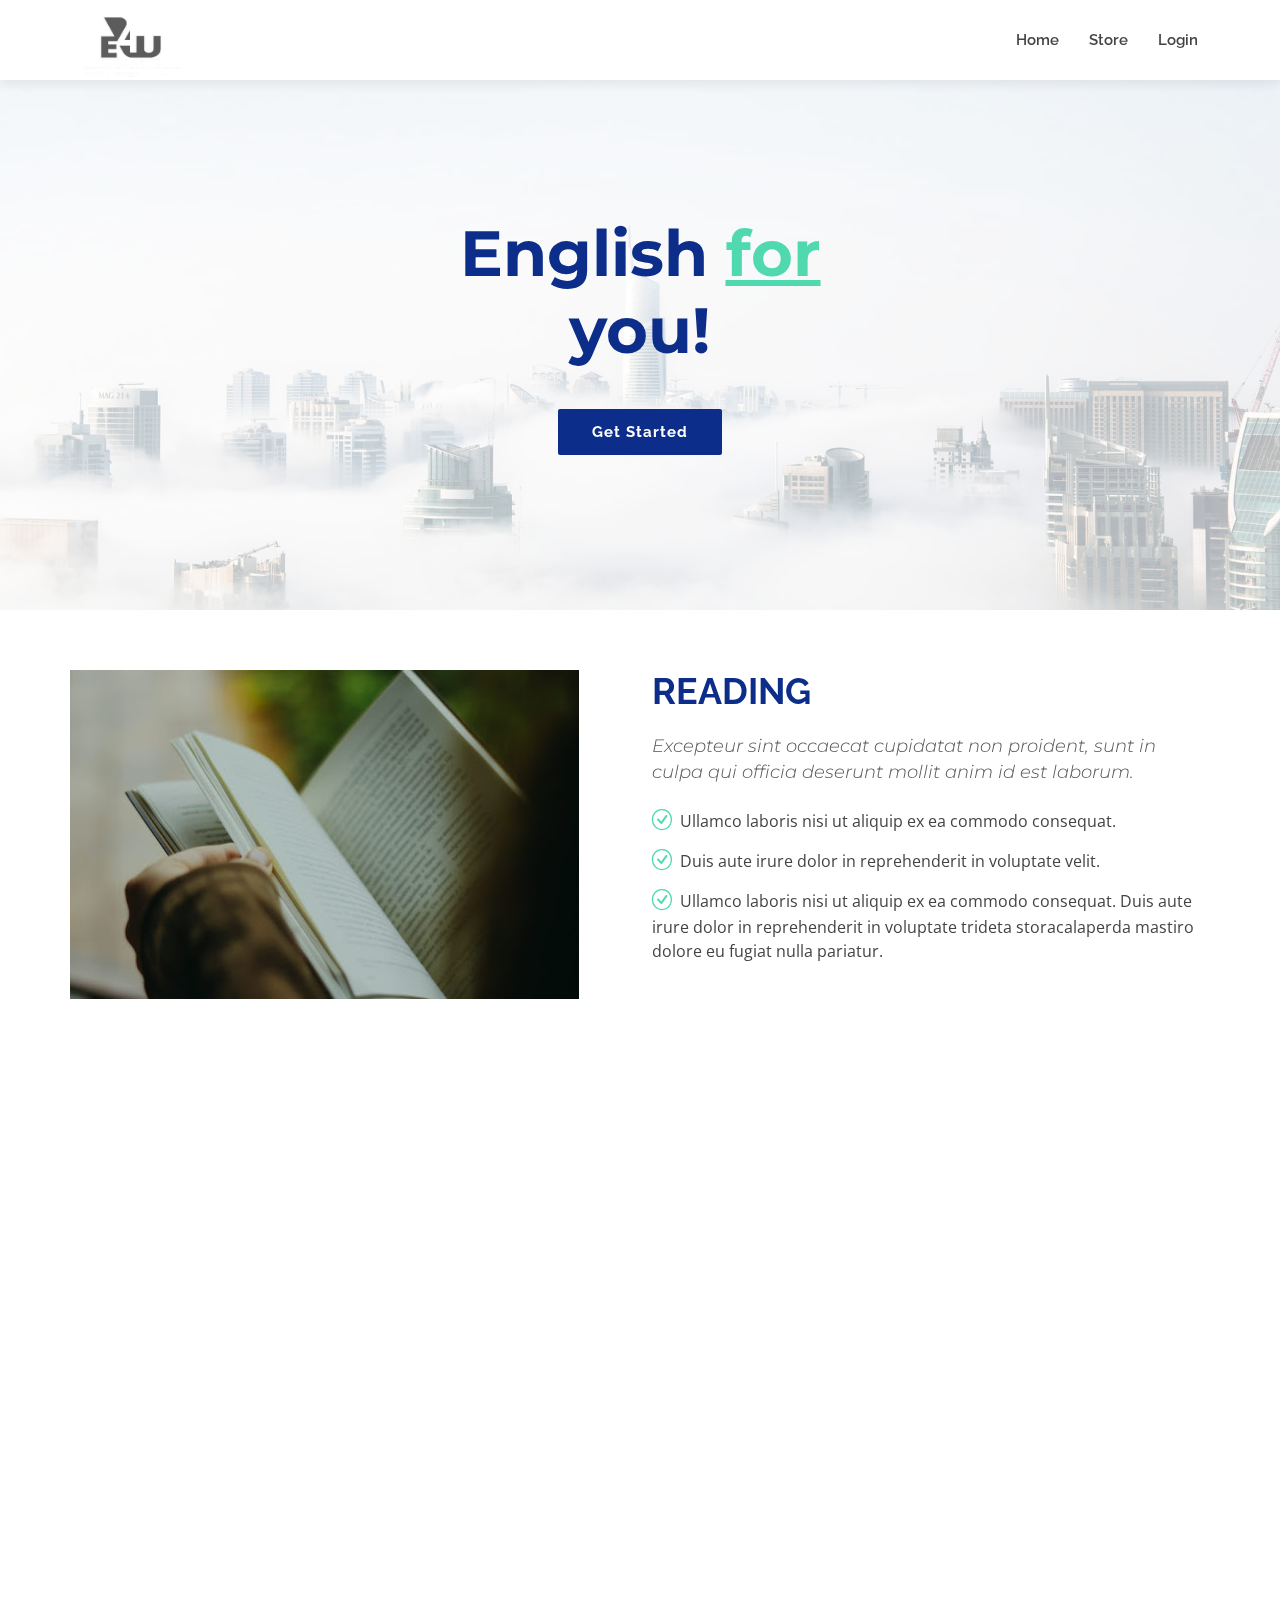
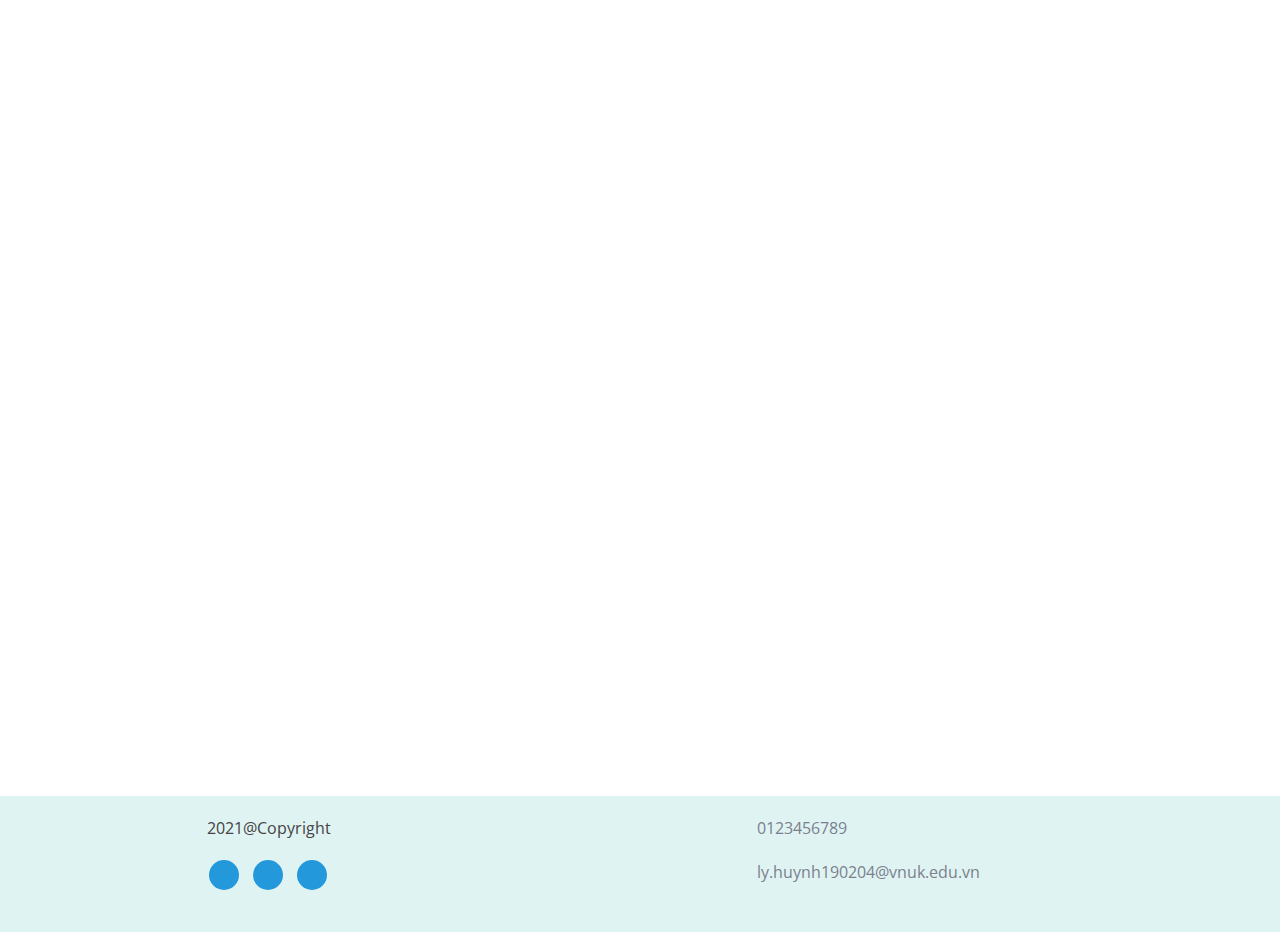
<file: index.html>
<!DOCTYPE html>
<html lang="en">

<head>
  <meta charset="utf-8">
  <meta content="width=device-width, initial-scale=1.0" name="viewport">

  <title>E4U Homepage</title>
  <meta content="" name="description">
  <meta content="" name="keywords">

  <!-- Favicons -->
  <script src="https://code.jquery.com/jquery-1.10.2.min.js"></script>
    <link href="https://cdn.jsdelivr.net/npm/bootstrap@4.4.1/dist/css/bootstrap.min.css" rel="stylesheet">
	  <script src="https://cdn.jsdelivr.net/npm/bootstrap@4.4.1/dist/js/bootstrap.bundle.min.js"></script>

    

    <!-- Favicons -->
  <link href="assets/img/favicon.png" rel="icon">
  <link href="assets/img/apple-touch-icon.png" rel="apple-touch-icon">

  <!-- Google Fonts -->
  <link href="https://fonts.googleapis.com/css?family=Open+Sans:300,300i,400,400i,700,700i|Raleway:300,400,500,700,800|Montserrat:300,400,700" rel="stylesheet">

  <!-- Vendor CSS Files -->
  <link href="assets/vendor/aos/aos.css" rel="stylesheet">
  <link href="assets/vendor/bootstrap/css/bootstrap.min.css" rel="stylesheet">
  <link href="assets/vendor/bootstrap-icons/bootstrap-icons.css" rel="stylesheet">
  <link href="assets/vendor/boxicons/css/boxicons.min.css" rel="stylesheet">
  <link href="assets/vendor/glightbox/css/glightbox.min.css" rel="stylesheet">
  <link href="assets/vendor/swiper/swiper-bundle.min.css" rel="stylesheet">
  <link rel="stylesheet" href="https://cdnjs.cloudflare.com/ajax/libs/font-awesome/5.13.1/css/all.min.css" integrity="sha256-2XFplPlrFClt0bIdPgpz8H7ojnk10H69xRqd9+uTShA=" crossorigin="anonymous" />

  <!-- Template Main CSS File -->
  <link href="assets/css/style.css" rel="stylesheet">
  <script>
    var user;
    var body;
    var details;
    user = localStorage.getItem("user");
    function load(){
      if(user){
        
        body = `<ul>
          <li><a class="nav-link scrollto " href="index.html">Home</a></li>
          <li><a class="nav-link scrollto" href="store.html">Store</a></li>
        <nav class="navbar navbar-white bg-white navbar-expand-sm" style="margin-left: 20px;">
				<button class="navbar-toggler" type="button" data-toggle="collapse" data-target="#navbar-list-4" aria-controls="navbarNav" aria-expanded="false" aria-label="Toggle navigation">
				  <span class="navbar-toggler-icon"></span>
				</button>
				<div class="collapse navbar-collapse" id="navbar-list-4">
				  <ul class="navbar-nav">
					  <li class="nav-item dropdown">
					  <a class="nav-link dropdown-toggle" href="#" id="navbarDropdownMenuLink" role="button" data-toggle="dropdown" aria-haspopup="true" aria-expanded="false">
						
						<b id="name">${localStorage.getItem("name")}</b>
					  </a>
					  <div class="dropdown-menu" aria-labelledby="navbarDropdownMenuLink">
						<a class="dropdown-item" href="profile.html">Your Profile</a>
						<a class="dropdown-item" onclick="destroyUser();">Log Out</a>
					  </div>
					</li>   
				  </ul>
				</div>
			  </nav>
        </ul>
        <i class="bi bi-list mobile-nav-toggle"></i>`;
        details = `<a href="store.html" class="btn-detail">Details</a>`;
    }else{
        
        body = `<ul>
          <li><a class="nav-link scrollto " href="index.html">Home</a></li>
          <li><a class="nav-link scrollto" href="login.html">Store</a></li>
          <!-- <div id="account">

          </div> -->
          <li><a class="nav-link scrollto" href="login.html">Login</a></li>
        </ul>
        <i class="bi bi-list mobile-nav-toggle"></i>`;
        details = `<a href="login.html" class="btn-detail">Details</a>`;
      }
      document.getElementById("navbar").innerHTML = body;
      document.getElementById("details").innerHTML = details;
    }
  </script>
</head>

<body onload="load()">
  <!-- ======= Header ======= -->
  <header id="header" class="d-flex align-items-center">
    <div class="container d-flex justify-content-between">

      <div id="logo">
        <img src ="assets/img/logo.jpg" width="100">

      </div>

      <nav id="navbar" class="navbar">

      </nav><!-- .navbar -->

    </div>
  </header><!-- End Header -->

  <!-- ======= hero Section ======= -->
  <section id="hero">

    <div class="hero-content" data-aos="fade-up">
      <h2>English <span>for </span><br>you!</h2>
      <div>
        <a href="#about" class="btn-get-started scrollto">Get Started</a>
      </div>
    </div>

    <div class="hero-slider swiper">
      <div class="swiper-wrapper">
        <div class="swiper-slide" style="background-image: url('assets/img/hero-carousel/1.jpg');"></div>
        <div class="swiper-slide" style="background-image: url('assets/img/hero-carousel/2.jpg');"></div>
        <div class="swiper-slide" style="background-image: url('assets/img/hero-carousel/3.jpg');"></div>
        <div class="swiper-slide" style="background-image: url('assets/img/hero-carousel/4.jpg');"></div>
        <div class="swiper-slide" style="background-image: url('assets/img/hero-carousel/5.jpg');"></div>
      </div>
    </div>

  </section><!-- End Hero Section -->

  <main id="main">

    <!-- ======= About Section ======= -->
    <section id="about">
      <div class="container" data-aos="fade-up">
        <div class="row">
          <div class="col-lg-6 about-img">
            <img src="assets/img/reading.jpg" width="" alt="">
          </div>

          <div class="col-lg-6 content">
            <h2>READING</h2>
            <h3>Excepteur sint occaecat cupidatat non proident, sunt in culpa qui officia deserunt mollit anim id est laborum.</h3>

            <ul>
              <li><i class="bi bi-check-circle"></i> Ullamco laboris nisi ut aliquip ex ea commodo consequat.</li>
              <li><i class="bi bi-check-circle"></i> Duis aute irure dolor in reprehenderit in voluptate velit.</li>
              <li><i class="bi bi-check-circle"></i> Ullamco laboris nisi ut aliquip ex ea commodo consequat. Duis aute irure dolor in reprehenderit in voluptate trideta storacalaperda mastiro dolore eu fugiat nulla pariatur.</li>
            </ul>

          </div>
        </div>

      </div>
    </section><!-- End About Section -->
    <section id="about">
        <div class="container" data-aos="fade-up">
          <div class="row">
            <div class="col-lg-6 content">
              <h2>SPEAKING</h2>
              <h3>Excepteur sint occaecat cupidatat non proident, sunt in culpa qui officia deserunt mollit anim id est laborum.</h3>
  
              <ul>
                <li><i class="bi bi-check-circle"></i> Ullamco laboris nisi ut aliquip ex ea commodo consequat.</li>
                <li><i class="bi bi-check-circle"></i> Duis aute irure dolor in reprehenderit in voluptate velit.</li>
                <li><i class="bi bi-check-circle"></i> Ullamco laboris nisi ut aliquip ex ea commodo consequat. Duis aute irure dolor in reprehenderit in voluptate trideta storacalaperda mastiro dolore eu fugiat nulla pariatur.</li>
              </ul>
            </div>
            <div class="col-lg-6 about-img">
                <img src="assets/img/speaking.png" alt="">
              </div>
          </div>
  
        </div>
    </section>
    <section id="about">
        <div class="container" data-aos="fade-up">
          <div class="row">
            <div class="col-lg-6 about-img">
              <img src="assets/img/listening2.jpg" alt="">
            </div>
  
            <div class="col-lg-6 content">
              <h2>LISTENING</h2>
              <h3>Excepteur sint occaecat cupidatat non proident, sunt in culpa qui officia deserunt mollit anim id est laborum.</h3>
  
              <ul>
                <li><i class="bi bi-check-circle"></i> Ullamco laboris nisi ut aliquip ex ea commodo consequat.</li>
                <li><i class="bi bi-check-circle"></i> Duis aute irure dolor in reprehenderit in voluptate velit.</li>
                <li><i class="bi bi-check-circle"></i> Ullamco laboris nisi ut aliquip ex ea commodo consequat. Duis aute irure dolor in reprehenderit in voluptate trideta storacalaperda mastiro dolore eu fugiat nulla pariatur.</li>
              </ul>
  
            </div>
          </div>
  
        </div>
      </section>
      <section id="about">
        <div class="container" data-aos="fade-up">
          <div class="row">
            <div class="col-lg-6 content">
              <h2>WRITING</h2>
              <h3>Excepteur sint occaecat cupidatat non proident, sunt in culpa qui officia deserunt mollit anim id est laborum.</h3>
  
              <ul>
                <li><i class="bi bi-check-circle"></i> Ullamco laboris nisi ut aliquip ex ea commodo consequat.</li>
                <li><i class="bi bi-check-circle"></i> Duis aute irure dolor in reprehenderit in voluptate velit.</li>
                <li><i class="bi bi-check-circle"></i> Ullamco laboris nisi ut aliquip ex ea commodo consequat. Duis aute irure dolor in reprehenderit in voluptate trideta storacalaperda mastiro dolore eu fugiat nulla pariatur.</li>
              </ul>
            </div>
            <div class="col-lg-6 about-img">
                <img src="assets/img/writing.jpg" alt="">
              </div>
          </div>
  
        </div>
    </section>
    <section id="detail">
        <div class="detail-btn" data-aos="fade-up">
          <div id="details">
            <!-- <a href="store.html" class="btn-detail">Details</a> -->
          </div>
        </div>
      </section>

  </main><!-- End #main -->
  
  <footer class="deneb_footer">
	<div class="widget_wrapper" >
		<div class="container">
			<div class="row">
				<div class="col-lg-4 col-md-6 col-12">
					<div class="widget widegt_about">
						<p>2021@Copyright</p>
						<ul class="social">
							<li><a href="#"><i class="fab fa-facebook-f"></i></a></li>
							<li><a href="#"><i class="fab fa-twitter"></i></a></li>
							<li><a href="#"><i class="fab fa-instagram"></i></a></li>
						</ul>
					</div>
				</div>
				<div class="col-lg-4 col-md-6 col-sm-12">
					<div class="widget widget_contact">
						<div class="contact_info">
							<div class="single_info">
								<div class="icon">
									<i class="fas fa-phone-alt"></i>
								</div>
								<div class="info">
									<p><a href="tel:+0123456789">0123456789</a></p>
								</div>
							</div>
							<div class="single_info">
								<div class="icon">
									<i class="fas fa-envelope"></i>
								</div>
								<div class="info">
									<p><a href="mailto:ly.huynh190204@vnuk.edu.vn">ly.huynh190204@vnuk.edu.vn</a></p>
								</div>
							</div>
						</div>
					</div>
				</div>
			</div>
		</div>
	</div>
</footer>
  <a href="#" class="back-to-top d-flex align-items-center justify-content-center"><i class="bi bi-arrow-up-short"></i></a>

  <!-- Vendor JS Files -->
  <script src="assets/vendor/aos/aos.js"></script>
  <script src="assets/vendor/bootstrap/js/bootstrap.bundle.min.js"></script>
  <script src="assets/vendor/glightbox/js/glightbox.min.js"></script>
  <script src="assets/vendor/isotope-layout/isotope.pkgd.min.js"></script>
  <script src="assets/vendor/php-email-form/validate.js"></script>
  <script src="assets/vendor/swiper/swiper-bundle.min.js"></script>
  <script src="https://cdnjs.cloudflare.com/ajax/libs/popper.js/1.12.9/umd/popper.min.js" integrity="sha384-ApNbgh9B+Y1QKtv3Rn7W3mgPxhU9K/ScQsAP7hUibX39j7fakFPskvXusvfa0b4Q" crossorigin="anonymous"></script>
  <!-- Template Main JS File -->
  <script src="assets/js/main.js"></script>
  <script src="js/main.js"></script>
  <script src="assets/js/script.js"></script>
</body>

</html>
</file>
<file: assets/css/style.css>
/**
* Template Name: Reveal - v4.6.0
* Template URL: https://bootstrapmade.com/reveal-bootstrap-corporate-template/
* Author: BootstrapMade.com
* License: https://bootstrapmade.com/license/
*/

/*--------------------------------------------------------------
# General
--------------------------------------------------------------*/
body {
  background: #fff;
  color: #444;
  font-family: "Open Sans", sans-serif;
}

a {
  color: #50d8af;
  text-decoration: none;
  transition: 0.5s;
}

a:hover, a:active, a:focus {
  color: #51d8af;
  outline: none;
  text-decoration: none;
}

p {
  padding: 0;
  margin: 0 0 30px 0;
}

h1, h2, h3, h4, h5, h6 {
  font-family: "Montserrat", sans-serif;
  font-weight: 400;
  margin: 0 0 20px 0;
  padding: 0;
}

/*--------------------------------------------------------------
# Back to top button
--------------------------------------------------------------*/
.back-to-top {
  position: fixed;
  visibility: hidden;
  opacity: 0;
  right: 15px;
  bottom: 15px;
  z-index: 996;
  background: #50d8af;
  width: 40px;
  height: 40px;
  transition: all 0.4s;
}
.back-to-top i {
  font-size: 28px;
  color: #fff;
  line-height: 0;
}
.back-to-top:hover {
  background: #71dfbe;
  color: #fff;
}
.back-to-top.active {
  visibility: visible;
  opacity: 1;
}

/*--------------------------------------------------------------
# Top Bar
--------------------------------------------------------------*/
#topbar {
  background: #fff;
  border-bottom: 1px solid #eee;
  font-size: 14px;
  padding: 0;
  height: 40px;
}
#topbar .contact-info i {
  font-style: normal;
  color: #50d8af;
}
#topbar .contact-info i a, #topbar .contact-info i span {
  padding-left: 5px;
  color: #444;
}
#topbar .contact-info i a {
  line-height: 0;
  transition: 0.3s;
}
#topbar .contact-info i a:hover {
  color: #50d8af;
}
#topbar .social-links a {
  color: #555;
  padding: 0 15px;
  display: inline-block;
  line-height: 1px;
  border-left: 1px solid #e9e9e9;
}
#topbar .social-links a:hover {
  color: #50d8af;
}
#topbar .social-links a:first-child {
  border-left: 0;
}

/*--------------------------------------------------------------
# Header
--------------------------------------------------------------*/
#header {
  height: 80px;
  transition: all 0.5s;
  z-index: 997;
  background: #fff;
  box-shadow: 0px 6px 9px 0px rgba(0, 0, 0, 0.06);
}
#header #logo h1 {
  font-size: 42px;
  margin: 0;
  padding: 0;
  font-family: "Montserrat", sans-serif;
  font-weight: 700;
}
#header #logo h1 a {
  color: #0c2e8a;
}
#header #logo h1 a span {
  color: #50d8af;
}
#header #logo img {
  padding: 0;
  margin: 0;
}
@media (max-width: 768px) {
  #header {
    height: 60px;
  }
  #header #logo h1 {
    font-size: 34px;
  }
  #header #logo img {
    max-height: 40px;
  }
}

.scrolled-offset {
  margin-top: 70px;
}

/*--------------------------------------------------------------
# Navigation Menu
--------------------------------------------------------------*/
/**
* Desktop Navigation 
*/
.navbar {
  padding: 0;
}
.navbar ul {
  margin: 0;
  padding: 0;
  display: flex;
  list-style: none;
  align-items: center;
}
.navbar li {
  position: relative;
}
.navbar a, .navbar a:focus {
  display: flex;
  align-items: center;
  justify-content: space-between;
  padding: 10px 0 10px 30px;
  font-family: "Raleway", sans-serif;
  font-size: 15px;
  font-weight: 600;
  color: #444;
  white-space: nowrap;
  transition: 0.3s;
}
.navbar a i, .navbar a:focus i {
  font-size: 12px;
  line-height: 0;
  margin-left: 5px;
}
.navbar a:hover, .navbar .active, .navbar .active:focus, .navbar li:hover > a {
  color: #50d8af;
}
.navbar .dropdown ul {
  display: block;
  position: absolute;
  left: 14px;
  top: calc(100% + 30px);
  margin: 0;
  padding: 10px 0;
  z-index: 99;
  opacity: 0;
  visibility: hidden;
  background: #fff;
  box-shadow: 0px 0px 30px rgba(127, 137, 161, 0.25);
  transition: 0.3s;
}
.navbar .dropdown ul li {
  min-width: 200px;
}
.navbar .dropdown ul a {
  padding: 10px 20px;
  font-size: 14px;
}
.navbar .dropdown ul a i {
  font-size: 12px;
}
.navbar .dropdown ul a:hover, .navbar .dropdown ul .active:hover, .navbar .dropdown ul li:hover > a {
  color: #50d8af;
}
.navbar .dropdown:hover > ul {
  opacity: 1;
  top: 100%;
  visibility: visible;
}
.navbar .dropdown .dropdown ul {
  top: 0;
  left: calc(100% - 30px);
  visibility: hidden;
}
.navbar .dropdown .dropdown:hover > ul {
  opacity: 1;
  top: 0;
  left: 100%;
  visibility: visible;
}
@media (max-width: 1366px) {
  .navbar .dropdown .dropdown ul {
    left: -90%;
  }
  .navbar .dropdown .dropdown:hover > ul {
    left: -100%;
  }
}

/**
* Mobile Navigation 
*/
.mobile-nav-toggle {
  color: #0c2e8a;
  font-size: 28px;
  cursor: pointer;
  display: none;
  line-height: 0;
  transition: 0.5s;
}
.mobile-nav-toggle.bi-x {
  color: #fff;
}

@media (max-width: 991px) {
  .mobile-nav-toggle {
    display: block;
  }

  .navbar ul {
    display: none;
  }
}
.navbar-mobile {
  position: fixed;
  overflow: hidden;
  top: 0;
  right: 0;
  left: 0;
  bottom: 0;
  background: rgba(8, 30, 91, 0.9);
  transition: 0.3s;
  z-index: 999;
}
.navbar-mobile .mobile-nav-toggle {
  position: absolute;
  top: 15px;
  right: 15px;
}
.navbar-mobile ul {
  display: block;
  position: absolute;
  top: 55px;
  right: 15px;
  bottom: 15px;
  left: 15px;
  padding: 10px 0;
  background-color: #fff;
  overflow-y: auto;
  transition: 0.3s;
}
.navbar-mobile a, .navbar-mobile a:focus {
  padding: 10px 20px;
  font-size: 15px;
  color: #0c2e8a;
}
.navbar-mobile a:hover, .navbar-mobile .active, .navbar-mobile li:hover > a {
  color: #50d8af;
}
.navbar-mobile .getstarted, .navbar-mobile .getstarted:focus {
  margin: 15px;
}
.navbar-mobile .dropdown ul {
  position: static;
  display: none;
  margin: 10px 20px;
  padding: 10px 0;
  z-index: 99;
  opacity: 1;
  visibility: visible;
  background: #fff;
  box-shadow: 0px 0px 30px rgba(127, 137, 161, 0.25);
}
.navbar-mobile .dropdown ul li {
  min-width: 200px;
}
.navbar-mobile .dropdown ul a {
  padding: 10px 20px;
}
.navbar-mobile .dropdown ul a i {
  font-size: 12px;
}
.navbar-mobile .dropdown ul a:hover, .navbar-mobile .dropdown ul .active:hover, .navbar-mobile .dropdown ul li:hover > a {
  color: #50d8af;
}
.navbar-mobile .dropdown > .dropdown-active {
  display: block;
}

/*--------------------------------------------------------------
# Hero Section
--------------------------------------------------------------*/
#hero {
  width: 100%;
  height: 60vh;
  position: relative;
  background: url("../img/hero-carousel/1.jpg") no-repeat;
  background-size: cover;
  padding: 0;
}
#hero .hero-content {
  position: absolute;
  bottom: 0;
  top: 0;
  left: 0;
  right: 0;
  z-index: 10;
  display: flex;
  justify-content: center;
  align-items: center;
  flex-direction: column;
  text-align: center;
}
#hero .hero-content h2 {
  color: #0c2e8a;
  margin-bottom: 30px;
  font-size: 64px;
  font-weight: 700;
}
#hero .hero-content h2 span {
  color: #50d8af;
  text-decoration: underline;
}
@media (max-width: 767px) {
  #hero .hero-content h2 {
    font-size: 34px;
  }
}
#hero .hero-content .btn-get-started, #hero .hero-content .btn-projects {
  font-family: "Raleway", sans-serif;
  font-size: 15px;
  font-weight: bold;
  letter-spacing: 1px;
  display: inline-block;
  padding: 10px 32px;
  border-radius: 2px;
  transition: 0.5s;
  margin: 10px;
  color: #fff;
}
#hero .hero-content .btn-get-started {
  background: #0c2e8a;
  border: 2px solid #0c2e8a;
}
#hero .hero-content .btn-get-started:hover {
  background: none;
  color: #0c2e8a;
}
#hero .hero-content .btn-projects {
  background: #50d8af;
  border: 2px solid #50d8af;
}
#hero .hero-content .btn-projects:hover {
  background: none;
  color: #50d8af;
}
#hero .hero-slider {
  z-index: 8;
  height: 60vh;
}
#hero .hero-slider::before {
  content: "";
  background-color: rgba(255, 255, 255, 0.7);
  position: absolute;
  height: 100%;
  width: 100%;
  top: 0;
  right: 0;
  left: 0;
  bottom: 0;
  z-index: 7;
}
#hero .hero-slider .swiper-slide {
  background-size: cover;
  background-position: center;
  background-repeat: no-repeat;
  transition-property: opacity;
}

#detail {
  width: 100%;
  height: 12vh;
  position: relative;
  padding: 0;
}
#detail .detail-btn {
  position: absolute;
  bottom: 0;
  top: 0;
  left: 0;
  right: 0;
  z-index: 10;
  display: flex;
  justify-content: center;
  align-items: center;
  flex-direction: column;
  text-align: center;
}
#detail .detail-btn h2 {
  color: #0c2e8a;
  margin-bottom: 30px;
  font-size: 64px;
  font-weight: 700;
}
#detail .detail-btn h2 span {
  color: #50d8af;
  text-decoration: underline;
}
@media (max-width: 767px) {
  #detail .detail-btn h2 {
    font-size: 34px;
  }
}
#detail .detail-btn .btn-detail{
  font-family: "Raleway", sans-serif;
  font-size: 15px;
  font-weight: bold;
  letter-spacing: 1px;
  display: inline-block;
  padding: 10px 32px;
  border-radius: 2px;
  transition: 0.5s;
  margin: 10px;
  color: #fff;
}
#detail .detail-btn .btn-detail {
  background: #0c2e8a;
  border: 2px solid #0c2e8a;
}
#detail .detail-btn .btn-detail:hover {
  background: none;
  color: #0c2e8a;
}
/*--------------------------------------------------------------
# Sections
--------------------------------------------------------------*/
section {
  padding: 40px 0;
  overflow: hidden;
}

/* Sections Header
--------------------------------*/
.section-header {
  margin-bottom: 30px;
}
.section-header h2 {
  font-size: 32px;
  color: #0c2e8a;
  text-transform: uppercase;
  font-weight: 700;
  position: relative;
  padding-bottom: 20px;
}
.section-header h2::before {
  content: "";
  position: absolute;
  display: block;
  width: 50px;
  height: 3px;
  background: #50d8af;
  bottom: 0;
  left: 0;
}
.section-header p {
  padding: 0;
  margin: 0;
}

/*--------------------------------------------------------------
# Breadcrumbs
--------------------------------------------------------------*/
.breadcrumbs {
  padding: 20px 0;
  background-color: #fafafa;
  min-height: 40px;
}
.breadcrumbs h2 {
  font-size: 24px;
  font-weight: 300;
  margin: 0;
}
@media (max-width: 992px) {
  .breadcrumbs h2 {
    margin: 0 0 10px 0;
  }
}
.breadcrumbs ol {
  display: flex;
  flex-wrap: wrap;
  list-style: none;
  padding: 0;
  margin: 0;
  font-size: 14px;
}
.breadcrumbs ol li + li {
  padding-left: 10px;
}
.breadcrumbs ol li + li::before {
  display: inline-block;
  padding-right: 10px;
  color: #6c757d;
  content: "/";
}
@media (max-width: 768px) {
  .breadcrumbs .d-flex {
    display: block !important;
  }
  .breadcrumbs ol {
    display: block;
  }
  .breadcrumbs ol li {
    display: inline-block;
  }
}

/* About Section
--------------------------------*/
#about {
  padding: 60px 0 30px 0;
}
#about .about-img {
  overflow: hidden;
}
#about .about-img img {
  margin-left: -15px;
  max-width: 100%;
}
@media (max-width: 768px) {
  #about .about-img {
    height: auto;
  }
  #about .about-img img {
    margin-left: 0;
    padding-bottom: 30px;
  }
}
#about .content h2 {
  color: #0c2e8a;
  font-weight: 700;
  font-size: 36px;
  font-family: "Raleway", sans-serif;
}
#about .content h3 {
  color: #555;
  font-weight: 300;
  font-size: 18px;
  line-height: 26px;
  font-style: italic;
}
#about .content p {
  line-height: 26px;
}
#about .content p:last-child {
  margin-bottom: 0;
}
#about .content i {
  font-size: 20px;
  padding-right: 4px;
  color: #50d8af;
}
#about .content ul {
  list-style: none;
  padding: 0;
}
#about .content ul li {
  padding-bottom: 10px;
}

/* Services Section
--------------------------------*/
#services {
  padding: 40px 0;
}
#services .box {
  padding: 40px;
  box-shadow: 10px 10px 15px rgba(73, 78, 92, 0.1);
  background: #fff;
  transition: 0.4s;
  height: 100%;
}
#services .box:hover {
  box-shadow: 0px 0px 30px rgba(73, 78, 92, 0.15);
  transform: translateY(-10px);
  -webkit-transform: translateY(-10px);
  -moz-transform: translateY(-10px);
}
#services .box .icon {
  float: left;
}
#services .box .icon i {
  color: #444;
  font-size: 64px;
  transition: 0.5s;
  line-height: 0;
  margin-top: 34px;
}
#services .box .icon i:before {
  background: #0c2e8a;
  background: linear-gradient(45deg, #50d8af 0%, #a3ebd5 100%);
  background-clip: border-box;
  -webkit-background-clip: text;
  -webkit-text-fill-color: transparent;
}
#services .box h4 {
  margin-left: 100px;
  font-weight: 700;
  margin-bottom: 15px;
  font-size: 22px;
}
#services .box h4 a {
  color: #444;
}
#services .box p {
  font-size: 14px;
  margin-left: 100px;
  margin-bottom: 0;
  line-height: 24px;
}
@media (max-width: 767px) {
  #services .box .box {
    margin-bottom: 20px;
  }
  #services .box .icon {
    float: none;
    text-align: center;
    padding-bottom: 15px;
  }
  #services .box h4, #services .box p {
    margin-left: 0;
    text-align: center;
  }
}

/* Clients Section
--------------------------------*/
#clients {
  padding: 30px 0;
}
#clients img {
  max-width: 100%;
  opacity: 0.5;
  transition: 0.3s;
  padding: 15px 0;
}
#clients img:hover {
  opacity: 1;
}
#clients .swiper-pagination {
  margin-top: 20px;
  position: relative;
}
#clients .swiper-pagination .swiper-pagination-bullet {
  width: 12px;
  height: 12px;
  background-color: #fff;
  opacity: 1;
  border: 1px solid #50d8af;
}
#clients .swiper-pagination .swiper-pagination-bullet-active {
  background-color: #50d8af;
}

/* Our Portfolio Section
--------------------------------*/
#portfolio {
  background: #fff;
  padding: 30px 0;
}
#portfolio #portfolio-flters {
  padding: 0;
  margin: 0 auto 25px auto;
  list-style: none;
  text-align: center;
  border-radius: 50px;
}
#portfolio #portfolio-flters li {
  cursor: pointer;
  display: inline-block;
  padding: 10px 18px 12px 18px;
  font-size: 14px;
  font-weight: 500;
  line-height: 1;
  color: #444;
  margin: 0 3px 10px 3px;
  transition: all ease-in-out 0.3s;
  background: #f7f7f7;
  border-radius: 4px;
}
#portfolio #portfolio-flters li:hover, #portfolio #portfolio-flters li.filter-active {
  color: #fff;
  background: #50d8af;
}
#portfolio #portfolio-flters li:last-child {
  margin-right: 0;
}
#portfolio .portfolio-item {
  margin-bottom: 30px;
  overflow: hidden;
}
#portfolio .portfolio-item img {
  position: relative;
  top: 0;
  transition: all 0.6s cubic-bezier(0.645, 0.045, 0.355, 1);
}
#portfolio .portfolio-item .portfolio-info {
  opacity: 0;
  position: absolute;
  left: 12px;
  right: 12px;
  bottom: -50px;
  z-index: 3;
  transition: all ease-in-out 0.3s;
  background: #50d8af;
  padding: 15px 20px;
}
#portfolio .portfolio-item .portfolio-info h4 {
  font-size: 18px;
  color: #fff;
  font-weight: 600;
}
#portfolio .portfolio-item .portfolio-info p {
  color: #fff;
  font-size: 14px;
  margin-bottom: 0;
}
#portfolio .portfolio-item .portfolio-info .preview-link, #portfolio .portfolio-item .portfolio-info .details-link {
  position: absolute;
  right: 50px;
  font-size: 24px;
  top: calc(50% - 18px);
  color: rgba(255, 255, 255, 0.6);
  transition: ease-in-out 0.3s;
}
#portfolio .portfolio-item .portfolio-info .preview-link:hover, #portfolio .portfolio-item .portfolio-info .details-link:hover {
  color: #fff;
}
#portfolio .portfolio-item .portfolio-info .details-link {
  right: 15px;
}
#portfolio .portfolio-item:hover img {
  top: -30px;
}
#portfolio .portfolio-item:hover .portfolio-info {
  opacity: 1;
  bottom: 0;
}

/*--------------------------------------------------------------
# Portfolio Details
--------------------------------------------------------------*/
.portfolio-details {
  padding-top: 40px;
}
.portfolio-details .portfolio-details-slider img {
  width: 100%;
}
.portfolio-details .portfolio-details-slider .swiper-pagination {
  margin-top: 20px;
  position: relative;
}
.portfolio-details .portfolio-details-slider .swiper-pagination .swiper-pagination-bullet {
  width: 12px;
  height: 12px;
  background-color: #fff;
  opacity: 1;
  border: 1px solid #50d8af;
}
.portfolio-details .portfolio-details-slider .swiper-pagination .swiper-pagination-bullet-active {
  background-color: #50d8af;
}
.portfolio-details .portfolio-info {
  padding: 30px;
  box-shadow: 0px 0 30px rgba(12, 46, 138, 0.08);
}
.portfolio-details .portfolio-info h3 {
  font-size: 22px;
  font-weight: 700;
  margin-bottom: 20px;
  padding-bottom: 20px;
  border-bottom: 1px solid #eee;
}
.portfolio-details .portfolio-info ul {
  list-style: none;
  padding: 0;
  font-size: 15px;
}
.portfolio-details .portfolio-info ul li + li {
  margin-top: 10px;
}
.portfolio-details .portfolio-description {
  padding-top: 30px;
}
.portfolio-details .portfolio-description h2 {
  font-size: 26px;
  font-weight: 700;
  margin-bottom: 20px;
}
.portfolio-details .portfolio-description p {
  padding: 0;
}

/* Testimonials Section
--------------------------------*/
#testimonials {
  padding: 30px 0;
}
#testimonials .testimonials-carousel, #testimonials .testimonials-slider {
  overflow: hidden;
}
#testimonials .testimonial-item {
  box-sizing: content-box;
  padding: 30px 30px 0 30px;
  margin: 30px 15px;
  text-align: center;
  min-height: 350px;
  box-shadow: 0px 2px 12px rgba(0, 0, 0, 0.08);
}
@media (max-width: 767px) {
  #testimonials .testimonial-item {
    margin: 30px 10px;
  }
}
#testimonials .testimonial-item .testimonial-img {
  width: 90px;
  border-radius: 50%;
  border: 4px solid #fff;
  margin: 0 auto;
}
#testimonials .testimonial-item h3 {
  font-size: 18px;
  font-weight: bold;
  margin: 10px 0 5px 0;
  color: #111;
}
#testimonials .testimonial-item h4 {
  font-size: 14px;
  color: #999;
  margin: 0;
}
#testimonials .testimonial-item .quote-sign-left {
  margin-top: -15px;
  padding-right: 10px;
  display: inline-block;
  width: 37px;
}
#testimonials .testimonial-item .quote-sign-right {
  margin-bottom: -15px;
  padding-left: 10px;
  display: inline-block;
  max-width: 100%;
  width: 37px;
}
#testimonials .testimonial-item p {
  font-style: italic;
  margin: 0 auto 15px auto;
}
#testimonials .swiper-pagination {
  margin-top: 20px;
  position: relative;
}
#testimonials .swiper-pagination .swiper-pagination-bullet {
  width: 12px;
  height: 12px;
  background-color: #fff;
  opacity: 1;
  border: 1px solid #50d8af;
}
#testimonials .swiper-pagination .swiper-pagination-bullet-active {
  background-color: #50d8af;
}

/* Call To Action Section
--------------------------------*/
#call-to-action {
  background: #081e5b;
  background-size: cover;
  padding: 40px 0;
}
#call-to-action .cta-title {
  color: #fff;
  font-size: 28px;
  font-weight: 700;
}
#call-to-action .cta-text {
  color: #fff;
}
@media (min-width: 769px) {
  #call-to-action .cta-btn-container {
    display: flex;
    align-items: center;
    justify-content: flex-end;
  }
}
#call-to-action .cta-btn {
  font-family: "Montserrat", sans-serif;
  font-weight: 700;
  font-size: 16px;
  letter-spacing: 1px;
  display: inline-block;
  padding: 8px 26px;
  border-radius: 3px;
  transition: 0.5s;
  margin: 10px;
  border: 3px solid #fff;
  color: #fff;
}
#call-to-action .cta-btn:hover {
  background: #50d8af;
  border: 3px solid #50d8af;
}

/* Our Team Section
--------------------------------*/
#team {
  background: #fff;
  padding: 30px 0 0 0;
}
#team .member {
  text-align: center;
  margin-bottom: 20px;
}
#team .member .pic {
  overflow: hidden;
  text-align: center;
}
#team .member .pic img {
  max-width: 100%;
}
#team .member .details {
  background: #50d8af;
  color: #fff;
  padding: 15px;
  border-radius: 0 0 3px 3px;
}
#team .member h4 {
  font-weight: 700;
  margin-bottom: 2px;
  font-size: 18px;
}
#team .member span {
  font-style: italic;
  display: block;
  font-size: 13px;
}
#team .member .social {
  margin-top: 5px;
}
#team .member .social a {
  color: #fff;
}
#team .member .social i {
  font-size: 16px;
  margin: 0 2px;
}

/* Contact Section
--------------------------------*/
#contact {
  padding: 30px 0;
}
#contact .contact-info {
  margin-bottom: 20px;
  text-align: center;
}
#contact .contact-info i {
  font-size: 48px;
  display: inline-block;
  margin-bottom: 10px;
  color: #50d8af;
}
#contact .contact-info address, #contact .contact-info p {
  margin-bottom: 0;
  color: #000;
}
#contact .contact-info h3 {
  font-size: 18px;
  margin-bottom: 15px;
  font-weight: bold;
  text-transform: uppercase;
  color: #999;
}
#contact .contact-info a {
  color: #000;
}
#contact .contact-info a:hover {
  color: #50d8af;
}
#contact .contact-address, #contact .contact-phone, #contact .contact-email {
  margin-bottom: 20px;
}
@media (min-width: 768px) {
  #contact .contact-address, #contact .contact-phone, #contact .contact-email {
    padding: 20px 0;
  }
}
@media (min-width: 768px) {
  #contact .contact-phone {
    border-left: 1px solid #ddd;
    border-right: 1px solid #ddd;
  }
}
#contact #google-map {
  height: 290px;
  margin-bottom: 20px;
}
@media (max-width: 576px) {
  #contact #google-map {
    margin-top: 20px;
  }
}
#contact .php-email-form .validate {
  display: none;
  color: red;
  margin: 0 0 15px 0;
  font-weight: 400;
  font-size: 13px;
}
#contact .php-email-form .error-message {
  display: none;
  color: #fff;
  background: #ed3c0d;
  text-align: left;
  padding: 15px;
  font-weight: 600;
}
#contact .php-email-form .error-message br + br {
  margin-top: 25px;
}
#contact .php-email-form .sent-message {
  display: none;
  color: #fff;
  background: #18d26e;
  text-align: center;
  padding: 15px;
  font-weight: 600;
}
#contact .php-email-form .loading {
  display: none;
  background: #fff;
  text-align: center;
  padding: 15px;
}
#contact .php-email-form .loading:before {
  content: "";
  display: inline-block;
  border-radius: 50%;
  width: 24px;
  height: 24px;
  margin: 0 10px -6px 0;
  border: 3px solid #18d26e;
  border-top-color: #eee;
  -webkit-animation: animate-loading 1s linear infinite;
  animation: animate-loading 1s linear infinite;
}
#contact .php-email-form input, #contact .php-email-form textarea {
  padding: 10px 14px;
  border-radius: 0;
  box-shadow: none;
  font-size: 15px;
}
#contact .php-email-form input::focus, #contact .php-email-form textarea::focus {
  background-color: #50d8af;
}
#contact .php-email-form button[type=submit] {
  background: #50d8af;
  border: 0;
  border-radius: 3px;
  padding: 10px 30px;
  color: #fff;
  transition: 0.4s;
  cursor: pointer;
}
#contact .php-email-form button[type=submit]:hover {
  background: #2dc899;
}
@-webkit-keyframes animate-loading {
  0% {
    transform: rotate(0deg);
  }
  100% {
    transform: rotate(360deg);
  }
}
@keyframes animate-loading {
  0% {
    transform: rotate(0deg);
  }
  100% {
    transform: rotate(360deg);
  }
}

/*--------------------------------------------------------------
# Footer
--------------------------------------------------------------*/
/* #footer {
  background: #f2f5f8;
  padding: 0 0 30px 0;
  font-size: 14px;
}
#footer .copyright {
  text-align: center;
  padding-top: 30px;
}
#footer .credits {
  text-align: center;
  font-size: 13px;
  color: #555;
}
#footer .credits a {
  color: #0c2e8a;
} */

.deneb_footer .widget_wrapper {
    display: block;
    background-color: #e0f3f3;
    background-repeat: no-repeat;
    background-size: cover;
    padding-top: 20px;
    padding-bottom: 20px;
}
@media (max-width: 767px) {
    .deneb_footer .widget_wrapper .widget {
        margin-bottom: 40px;
    }
}
.deneb_footer .widget_wrapper .widget .widget_title {
    margin-bottom: 30px;
}
.deneb_footer .widget_wrapper .widget .widget_title h4 {
    font-weight: bold;
}
.deneb_footer .widget_wrapper .widget .widget_title h4:after {
    content: "";
    display: block;
    background: url(../images/shape/line.png) no-repeat;
    max-width: 38px;
    height: 2px;
    margin-top: 5px;
}
.deneb_footer .widget_wrapper .widegt_about p {
    margin-bottom: 20px;
    margin-left: 30px;
}
.deneb_footer .widget_wrapper .widegt_about .social li {
    display: inline-block;
    margin-right: 10px;
    
}
.deneb_footer .widget_wrapper .widegt_about .social li a {
    display: block;
    width: 30px;
    height: 30px;
    line-height: 30px;
    text-align: center;
    border-radius: 50%;
    background-color: #2398db;
    color: #e6e9ec;
    font-size: 14px;
    -webkit-transition: all all 0.5s ease-out 0s;
    -moz-transition: all all 0.5s ease-out 0s;
    -ms-transition: all all 0.5s ease-out 0s;
    -o-transition: all all 0.5s ease-out 0s;
    transition: all all 0.5s ease-out 0s;
}
.deneb_footer .widget_wrapper .widegt_about .social li a:hover,
.deneb_footer .widget_wrapper .widegt_about .social li a:focus {
    background-image: -moz-linear-gradient(0deg, #f1efe9 0%, #f1efe9 100%);
    background-image: -webkit-linear-gradient(0deg, #f1efe9 0%, #f1efe9 100%);
    background-image: -ms-linear-gradient(0deg, #f1efe9 0%, #f1efe9 100%);
    color: rgb(44, 152, 224);
    box-shadow: 2.5px 4.33px 15px 0px rgba(24, 22, 18, 0.4);
}
.deneb_footer .widget_wrapper .widget_link ul li {
    margin-bottom: 5px;
}
.deneb_footer .widget_wrapper .widget_link ul li a {
    text-transform: capitalize;
    color: #7a808d;
}
.deneb_footer .widget_wrapper .widget_link ul li a:hover,
.deneb_footer .widget_wrapper .widget_link ul li a:focus {
    color: #2398db;
}
.deneb_footer .widget_wrapper .widget_contact .contact_info .single_info {
    max-width: 250px;
    display: flex;
    flex-wrap: wrap;
    margin-bottom: -10px;
}
.deneb_footer .widget_wrapper .widget_contact .contact_info .single_info .icon {
    font-size: 12px;
    color: #2398db;
    margin-right: 10px;
}
.deneb_footer .widget_wrapper .widget_contact .contact_info .single_info .info p a {
    color: #7a808d;
}
.deneb_footer .widget_wrapper .widget_contact .contact_info .single_info .info p span {
    display: block;
}

.deneb_footer .copyright_area {
    background: #edecf0;
    padding: 10px 0;
}
.deneb_footer .copyright_area .copyright_text {
    text-align: center;
}
.deneb_footer .copyright_area .copyright_text p {
    color: #011a3e;
}
.deneb_footer .copyright_area .copyright_text p span {
    color: #feb000;
}
.row {
  display: flex;
  align-items: left;
  justify-content: space-around;
}
.container1 {
  margin-top: 50px;
}
.dropdown-toggle::after {
  display: none;
}
.form-group1 {
    display: grid;
    grid-template-columns: 350px 80px;
}
#togglePassword {
 
  float: right;
  margin-right: 10px;
  margin-top: -30px;
  position: relative;
  z-index: 2;
}
</file>
